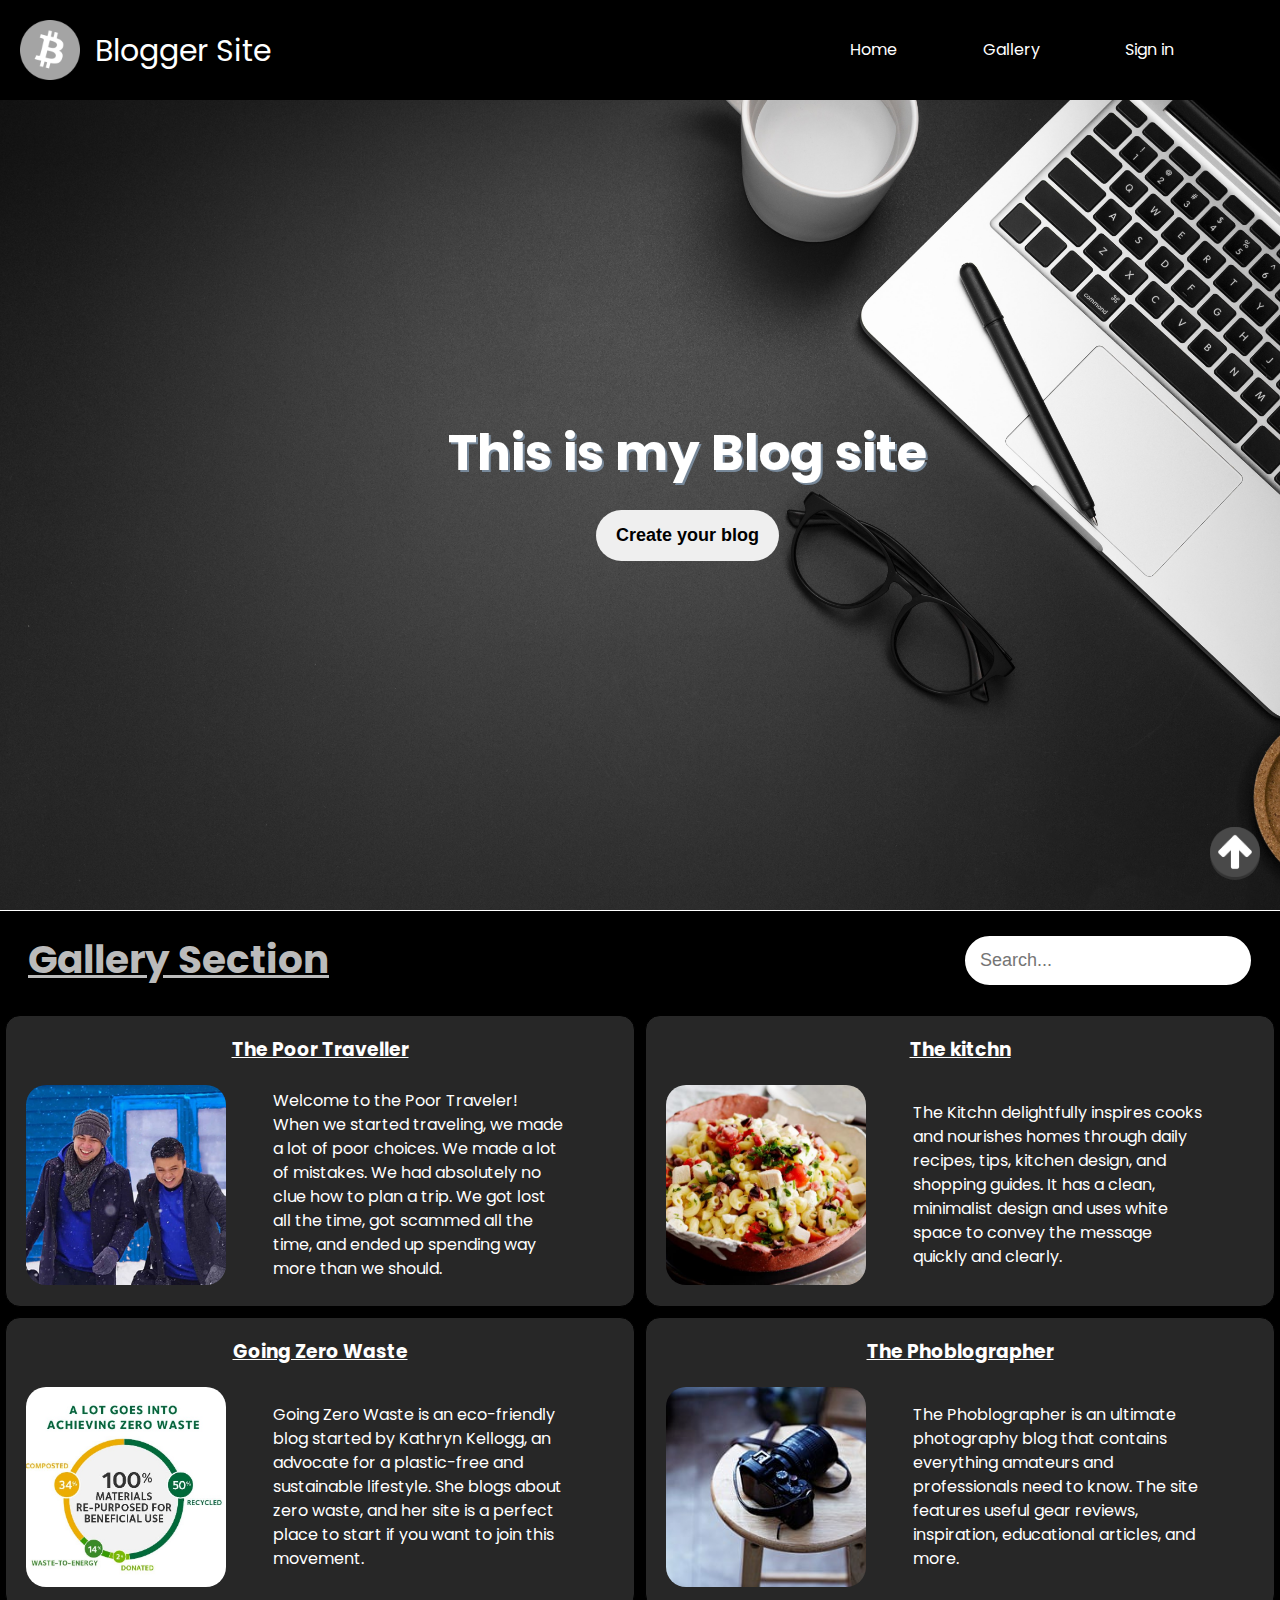
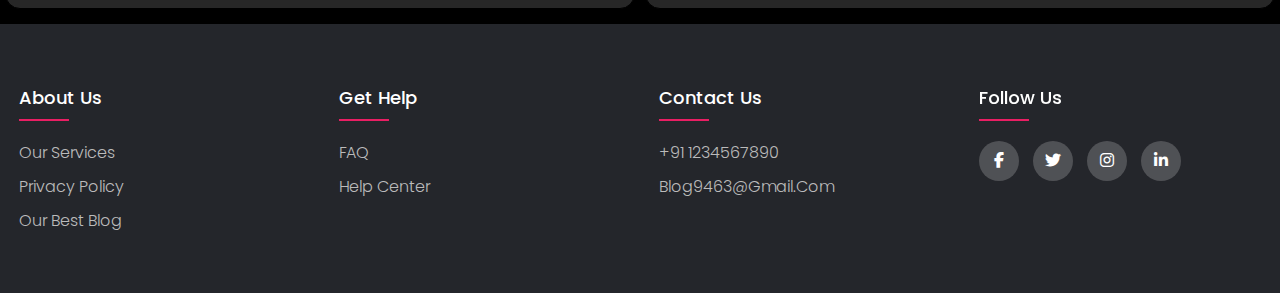
<file: index.html>
<!DOCTYPE html>
<html lang="en">
  <head>
    <meta charset="UTF-8" />
    <meta name="viewport" content="width=device-width, initial-scale=1.0" />
    <title>Blog Page</title>
    <link rel="stylesheet" href="style.css" />
    <link
      rel="stylesheet"
      type="text/css"
      href="https://cdnjs.cloudflare.com/ajax/libs/font-awesome/6.4.2/css/all.min.css"
    />
  </head>
  <body>
    <div class="container">
      <div class="nav">
        <div class="logo">
          <img src="BLogo.png" alt="Logo" />
          <p>Blogger Site</p>
        </div>
        <div class="menu">
          <ul>
            <li><a href="index.html">Home</a></li>
            <li><a href="#gallery-section">Gallery</a></li>
            <li><a href="signin.html">Sign in</a></li>
          </ul>
        </div>
      </div>
      <div class="banner-section">
        <div class="banner-image">
          <img src="background image.jpg" alt="banner-image" />
        </div>
        <div class="banner-content">
          <h1>This is my Blog site</h1>
          <a href="button.html"
            ><button><b>Create your blog</b></button></a
          >
        </div>
      </div>
      <div class="gallery" id="gallery-section">
        <div class="Section">
          <h2>Gallery Section</h2>
        </div>
        <div class="search">
            <input type="text" id="searchInput" placeholder="Search..." oninput="filterGallery()">
          </div>
        </div>
        <div class="gallery-section" >
          <div class="content" data-category="The Poor Traveller">
            <a href="https://www.thepoortraveler.net/" target="_blank"
              ><div class="content-inner">
                <h3>The Poor Traveller</h3>
                <img src="poor traveller.jpg" alt="poor traveler" />
                <p>
                  Welcome to the Poor Traveler! When we started traveling, we
                  made a lot of poor choices. We made a lot of mistakes. We had
                  absolutely no clue how to plan a trip. We got lost all the
                  time, got scammed all the time, and ended up spending way more
                  than we should.
                </p>
              </div></a>
          </div>

          <div class="content" data-category="The kitchn">
            <a href="https://www.thekitchn.com/" target="_blank"
              ><div class="content-inner">
                <h3>The kitchn</h3>
                <img src="the kitchn.jpeg" alt="The kitchn" />
                <p>
                  The Kitchn delightfully inspires cooks and nourishes homes
                  through daily recipes, tips, kitchen design, and shopping
                  guides. It has a clean, minimalist design and uses white space
                  to convey the message quickly and clearly.
                </p>
              </div></a
            >
          </div>

          <div class="content" data-category="Going Zero Waste">
            <a href="https://www.goingzerowaste.com/" target="_blank"
              ><div class="content-inner">
                <h3>Going Zero Waste</h3>
                <img src="zero waste.jpg" alt="zero waste" />
                <p>
                  Going Zero Waste is an eco-friendly blog started by Kathryn
                  Kellogg, an advocate for a plastic-free and sustainable
                  lifestyle. She blogs about zero waste, and her site is a
                  perfect place to start if you want to join this movement.
                </p>
              </div></a
            >
          </div>

          <div class="content" data-category="The Phoblographer">
            <a href="https://www.thephoblographer.com/" target="_blank"
              ><div class="content-inner">
                <h3>The Phoblographer</h3>
                <img src="phoblographer.jpg" alt="phoblographer" />
                <p>
                  The Phoblographer is an ultimate photography blog that
                  contains everything amateurs and professionals need to know.
                  The site features useful gear reviews, inspiration,
                  educational articles, and more.
                </p>
              </div></a
            >
          </div>
        </div>
        <button id="scrollToTopBtn" onclick="scrollToTop()">
          <img src="b.jpg" alt="TOP" width="50" height="50" />
        </button>

        <div class="box">
          <div class="footer">
            <div class="row">
              <div class="footer-col">
                <h4>About us</h4>
                <ul>
                  <li><a href="services.html">our services</a></li>
                  <li><a href="privacy.html">privacy policy</a></li>
                  <li>
                    <a href="https://www.thepoortraveler.net/" target="_blank"
                      >our best blog</a
                    >
                  </li>
                </ul>
              </div>
              <div class="footer-col">
                <h4>get help</h4>
                <ul>
                  <li><a href="FAQ.HTML">FAQ</a></li>
                  <li><a href="help.html">Help Center</a></li>
                </ul>
              </div>
              <div class="footer-col">
                <h4>Contact us</h4>
                <ul>
                  <li><a href="#">+91 1234567890</a></li>
                  <li>
                    <a
                      href="https://mail.google.com/mail/u/2/#inbox"
                      target="_blank"
                      >blog9463@gmail.com</a
                    >
                  </li>
                </ul>
              </div>
              <div class="footer-col">
                <h4>Follow us</h4>
                <div class="social-links">
                  <a
                    href="https://www.facebook.com/profile.php?id=61554204868987&is_tour_dismissed=true"
                    target="_blank"
                    ><i class="fab fa-facebook-f"></i
                  ></a>
                  <a href="https://twitter.com/Blog9463Blog" target="_blank"
                    ><i class="fab fa-twitter"></i
                  ></a>
                  <a
                    href="https://www.instagram.com/blogger96545/"
                    target="_blank"
                    ><i class="fab fa-instagram"></i
                  ></a>
                  <a
                    href="https://in.linkedin.com/"
                    target="_blank"
                    ><i class="fab fa-linkedin-in"></i
                  ></a>
                </div>
              </div>
            </div>
          </div>
        </div>
      </div>
    </div>
    <script src="index.js"></script>
  </body>
</html>
</file>
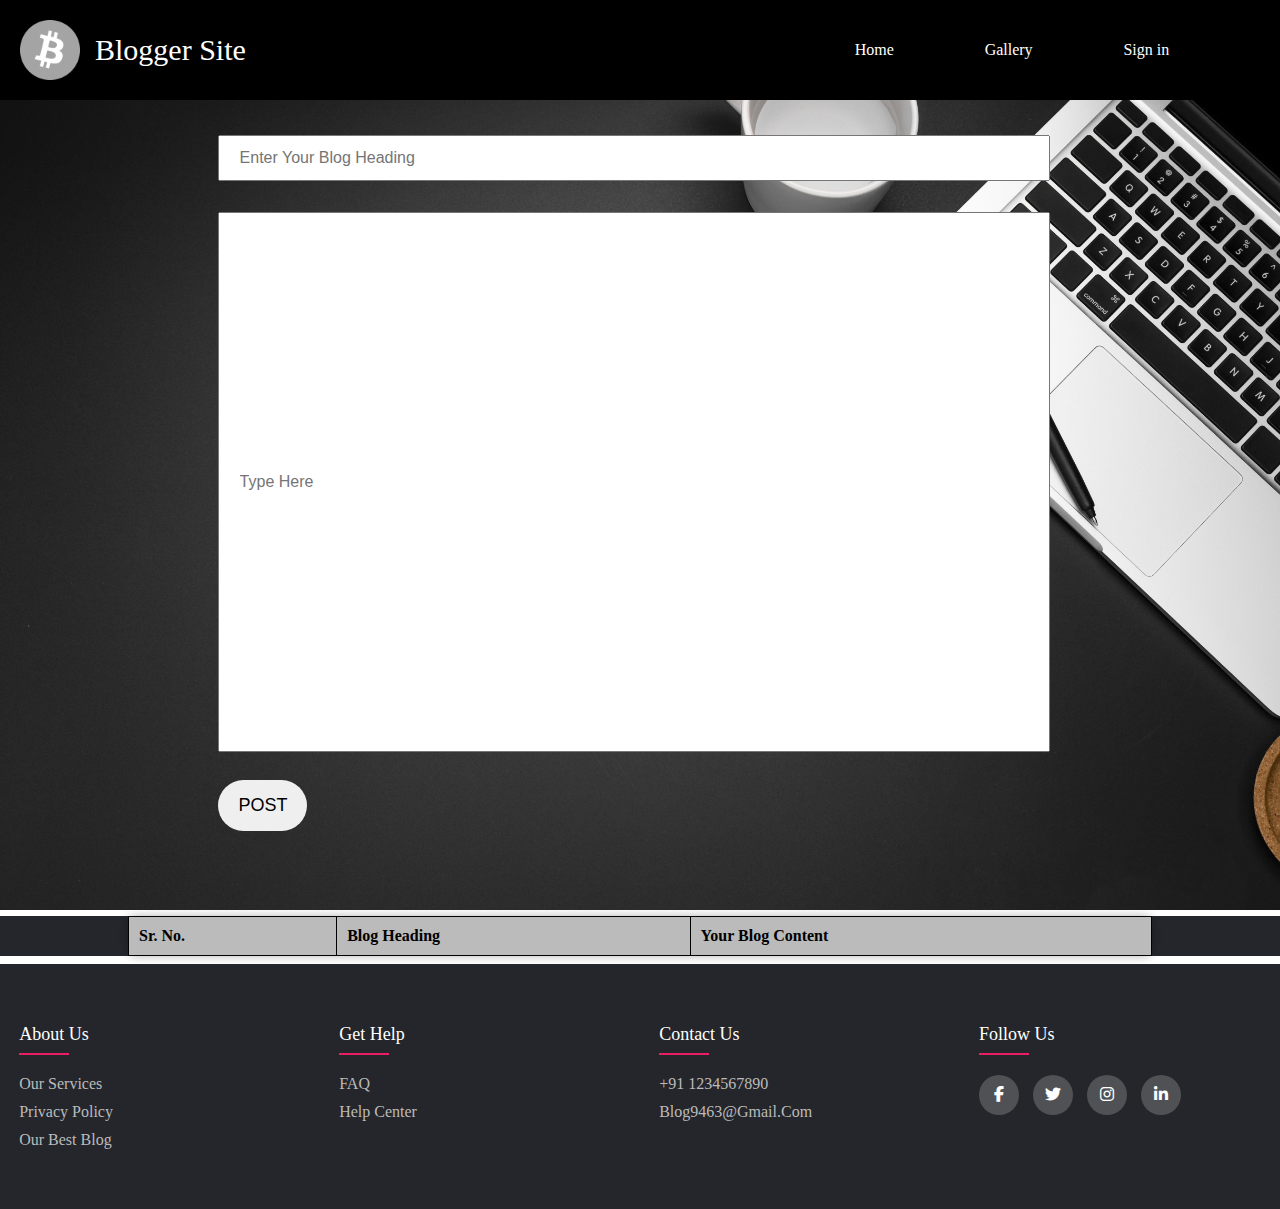
<file: button.html>
<!DOCTYPE html>
<html lang="en">
  <head>
    <meta charset="UTF-8" />
    <meta name="viewport" content="width=device-width, initial-scale=1.0" />
    <title>create blog</title>
    <link rel="stylesheet" href="button.css" />
    <link
      rel="stylesheet"
      type="text/css"
      href="https://cdnjs.cloudflare.com/ajax/libs/font-awesome/6.4.2/css/all.min.css"
    />
  </head>
  <body>
    <class="container">
      <div class="nav">
        <div class="logo">
          <img src="BLogo.png" alt="Logo" />
          <p>Blogger Site</p>
        </div>
        <div class="menu">
          <ul>
            <li><a href="index.html">Home</a></li>
            <li><a href="index.html">Gallery</a></li>
            <li><a href="signin.html">Sign in</a></li>
          </ul>
        </div>
      </div>
      <div class="banner-section">
        <div class="banner-image">
          <img src="background image.jpg" alt="banner-image" />
        </div>
        
        <div class="heading">
          <form id="postForm">
            <input type="text" placeholder="Enter Your Blog Heading" id="heading" required>
          </form>
        </div>
        <div class="heading-inner">
          <input type="text" textarea id ="description" placeholder="Type Here" />
          <button type="button" onclick="addPost()">POST</button>
          
        
          </div>
      </div>
          <div class="table-inner">
            <table id="postTable">
              <thead>
                <tr>
                  <th>Sr. No.</th>
                  <th>Blog Heading</th>
                  <th>Your Blog Content</th>
                </tr>
              </thead>
              <tbody>
              </tbody>
            </table>
          </div>
          
          
          
        
      </div>
      <div class="box">
        <div class="footer">
          <div class="row">
            <div class="footer-col">
              <h4>About us</h4>
              <ul>
                <li><a href="services.html">our services</a></li>
                <li>
                  <a href="privacy.html" target="_blank">privacy policy</a>
                </li>
                <li><a href="https://www.thepoortraveler.net/">our best blog</a></li>
                
              </ul>
            </div>
            <div class="footer-col">
              <h4>get help</h4>
              <ul>
                <li><a href="FAQ.HTML" target="_blank">FAQ</a></li>
                <li><a href="help.html">Help Center</a></li>
              </ul>
            </div>
            <div class="footer-col">
              <h4>Contact us</h4>
              <ul>
                <li><a href="#">+91 1234567890</a></li>
                <li>
                  <a
                    href="https://mail.google.com/mail/u/2/#inbox"
                    target="_blank"
                    >blog9463@gmail.com</a
                  >
                </li>
              </ul>
            </div>
            <div class="footer-col">
              <h4>Follow us</h4>
              <div class="social-links">
                <a href="https://www.facebook.com/profile.php?id=61554204868987&is_tour_dismissed=true" target="_blank"
                  ><i class="fab fa-facebook-f"></i
                ></a>
                <a href="https://twitter.com/Blog9463Blog" target="_blank"
                  ><i class="fab fa-twitter"></i
                ></a>
                <a href="https://www.instagram.com/blogger96545/" target="_blank"
                  ><i class="fab fa-instagram"></i
                ></a>
                <a href="https://www.linkedin.com/in/blog-undefined-72734b2a2/" target="_blank"
                  ><i class="fab fa-linkedin-in"></i
                ></a>
              </div>
            </div>
          </div>
        </div>
      </div>
      <script>
        function addPost() {

    var heading = document.getElementById('heading').value;
    var description = document.getElementById('description').value;

    if (heading && description) {
    var table = document.getElementById('postTable').getElementsByTagName('tbody')[0];
    var newRow = table.insertRow(table.rows.length);

    var cell1 = newRow.insertCell(0);
    var cell2 = newRow.insertCell(1);
    var cell3 = newRow.insertCell(2);

    cell1.innerHTML = table.rows.length;
    cell2.innerHTML = heading;
    cell3.innerHTML = description;

    document.getElementById('heading').value = '';
    document.getElementById('description').value = '';
  } else{
    alert("Please fill in all the fields.");
  }
        }
      </script>
    </div>
  </body>
</html>
</file>
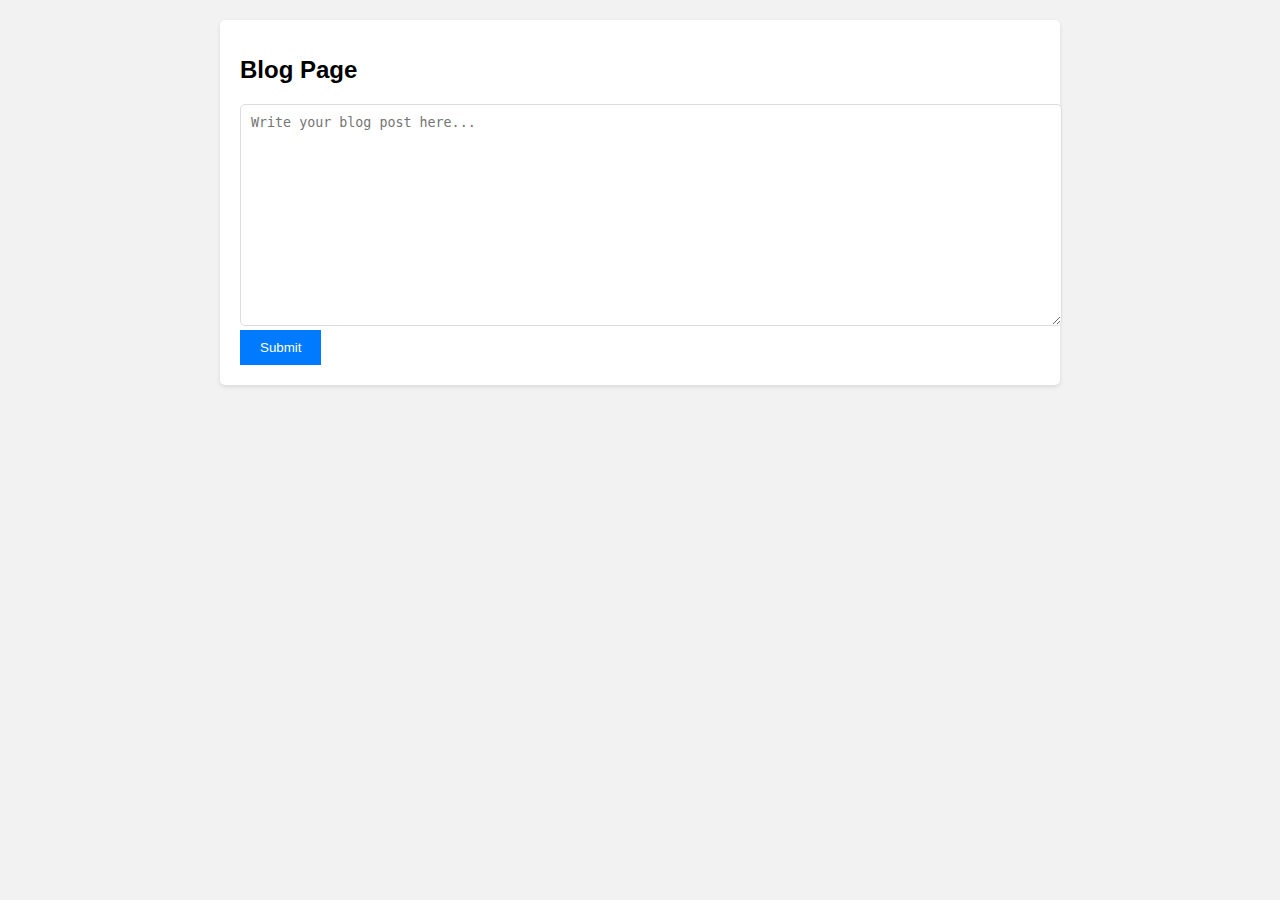
<file: create.html>
<!DOCTYPE html>
<html lang="en">
<head>
    <meta charset="UTF-8">
    <meta name="viewport" content="width=device-width, initial-scale=1.0">
    <title>Blog Page</title>
    <style>
        body {
            font-family: Arial, Helvetica, sans-serif;
            background-color: #f2f2f2;
            margin: 0;
            padding: 0;
        }

        .container {
            max-width: 800px;
            margin: 20px auto;
            padding: 20px;
            background-color: #ffffff;
            border-radius: 5px;
            box-shadow: 0 2px 4px rgba(0, 0, 0, 0.1);
        }

        h1 {
            font-size: 24px;
            margin-bottom: 20px;
        }

        .blog-entry {
            border: 1px solid #ddd;
            background-color: #fff;
            border-radius: 5px;
            padding: 10px;
            margin-bottom: 20px;
        }

        textarea {
            width: 100%;
            height: 200px;
            padding: 10px;
            border: 1px solid #ddd;
            border-radius: 5px;
            resize: vertical;
        }

        button {
            background-color: #007bff;
            color: #fff;
            border: none;
            padding: 10px 20px;
            cursor: pointer;
        }
    </style>
</head>
<body>
    <div class="container">
        <h1>Blog Page</h1>
        <textarea id="blog-text" placeholder="Write your blog post here..."></textarea>
        <button onclick="submitBlog()">Submit</button>
        <div id="blog-content"></div>
    </div>

    <script>
        function submitBlog() {
            const blogText = document.getElementById("blog-text").value;
            const blogContent = document.getElementById("blog-content");
            const blogEntry = document.createElement("div");
            blogEntry.className = "blog-entry";
            blogEntry.textContent = blogText;
            blogContent.appendChild(blogEntry);
            document.getElementById("blog-text").value = ""; 
        }
    </script>
</body>
</html>
</file>
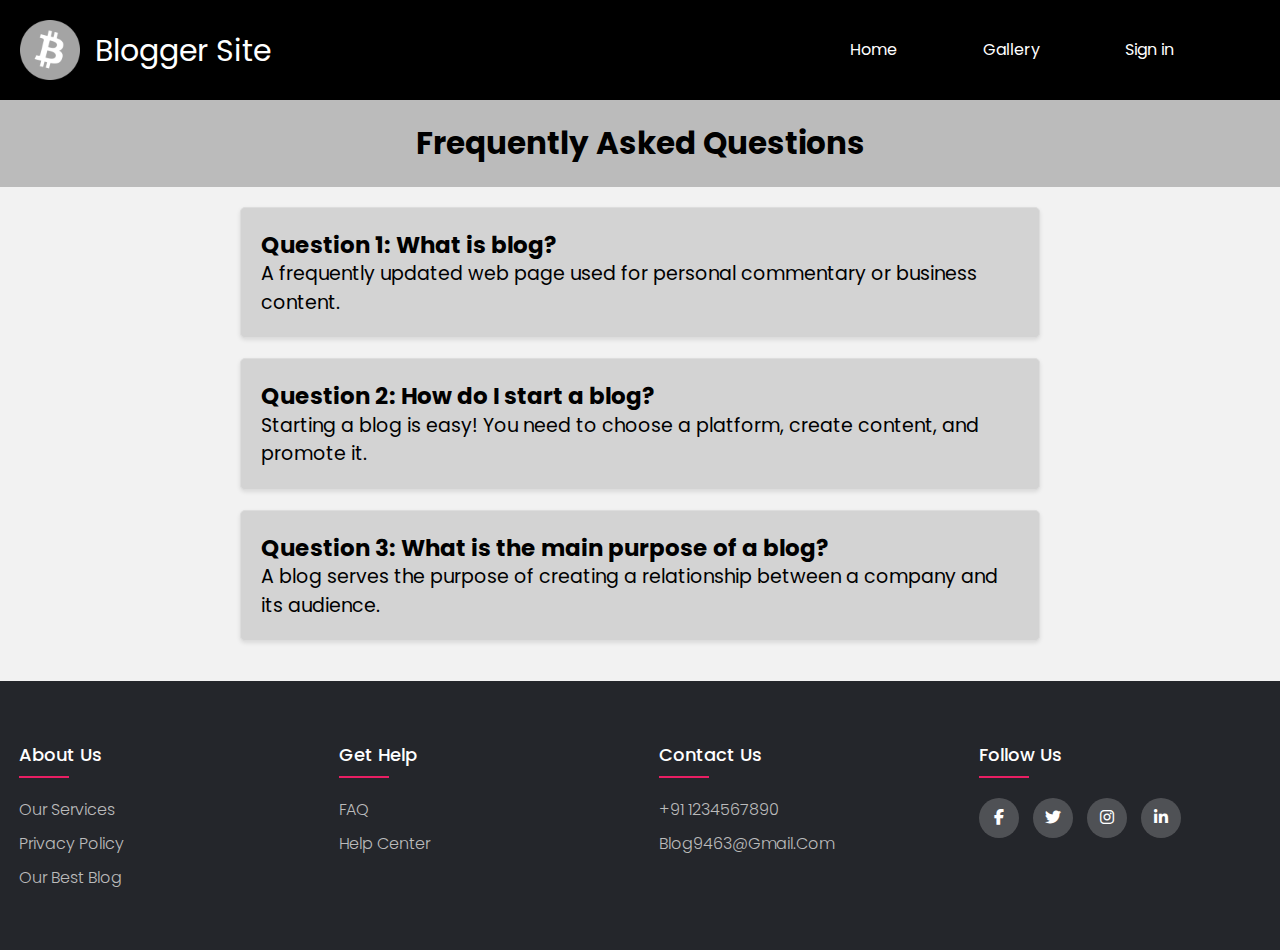
<file: FAQ.HTML>
<!DOCTYPE html>
<html lang="en">
<head>
    <meta charset="UTF-8">
    <meta name="viewport" content="width=device-width, initial-scale=1.0">
    <link rel="stylesheet" href="FAQ.CSS">
    <link rel="stylesheet" href="style.css">
    <title>FAQs</title>
    <link
      rel="stylesheet"
      type="text/css"
      href="https://cdnjs.cloudflare.com/ajax/libs/font-awesome/6.4.2/css/all.min.css"
    />
</head>
<body>
    <div class="nav">
        <div class="logo">
            <img src="BLogo.png" alt="Logo">
            <p>Blogger Site</p>
        </div>
        <div class="menu">
            <ul>
                <li><a href="index.html">Home</a></li>
                <li><a href="#gallery-section">Gallery</a></li>
                <li><a href="signin.html" >Sign in</a></li>
            </ul>  
        </div>
    </div>
    <header>
        <h1>Frequently Asked Questions</h1>
    </header>
    <main>
        <section class="faq-item">
            <h2>Question 1: What is blog?</h2>
            <p>A frequently updated web page used for personal commentary or business content.</p>
        </section>
        <section class="faq-item">
            <h2>Question 2: How do I start a blog?</h2>
            <p>Starting a blog is easy! You need to choose a platform, create content, and promote it.</p>
        </section>
        <section class="faq-item">
            <h2>Question 3: What is the main purpose of a blog?</h2>
            <p>A blog serves the purpose of creating a relationship between a company and its audience.</p>
        </section>
    </main>
    <div class="box">
        <div class="footer">
            <div class="row">
                <div class="footer-col">
                    <h4>About us</h4>
                    <ul>
                        <li><a href="services.html">our services</a></li>
                        <li><a href="privacy.html">privacy policy</a></li>
                        <li><a href="https://www.thepoortraveler.net/" target="_blank">our best blog</a></li>
                        
                    </ul>
                </div>
                <div class="footer-col">
                    <h4>get help</h4>
                    <ul>
                        <li><a href="FAQ.HTML">FAQ</a></li>
                        <li><a href="help.html">Help Center</a></li>
                    </ul>
                </div>
                <div class="footer-col">
                    <h4>Contact us</h4>
                    <ul>
                        <li><a href="#">+91 1234567890</a></li>
                        <li><a href="https://mail.google.com/mail/u/2/#inbox" target="_blank">blog9463@gmail.com</a></li>
                    </ul>
                </div>
                <div class="footer-col">
                    <h4>Follow us</h4>
                    <div class="social-links">
                        <a href="https://www.facebook.com/profile.php?id=61554204868987&is_tour_dismissed=true" target="_blank"><i class="fab fa-facebook-f"></i></a>
                        <a href="https://twitter.com/Blog9463Blog" target="_blank"><i class="fab fa-twitter"></i></a>
                        <a href="https://www.instagram.com/blogger96545/" target="_blank"><i class="fab fa-instagram"></i></a>
                        <a href="https://www.linkedin.com/in/blog-undefined-72734b2a2/" target="_blank"><i class="fab fa-linkedin-in"></i></a>
                    </div>
                </div>
            </div>
            </div>
        </div>
</body>
</html>
</file>
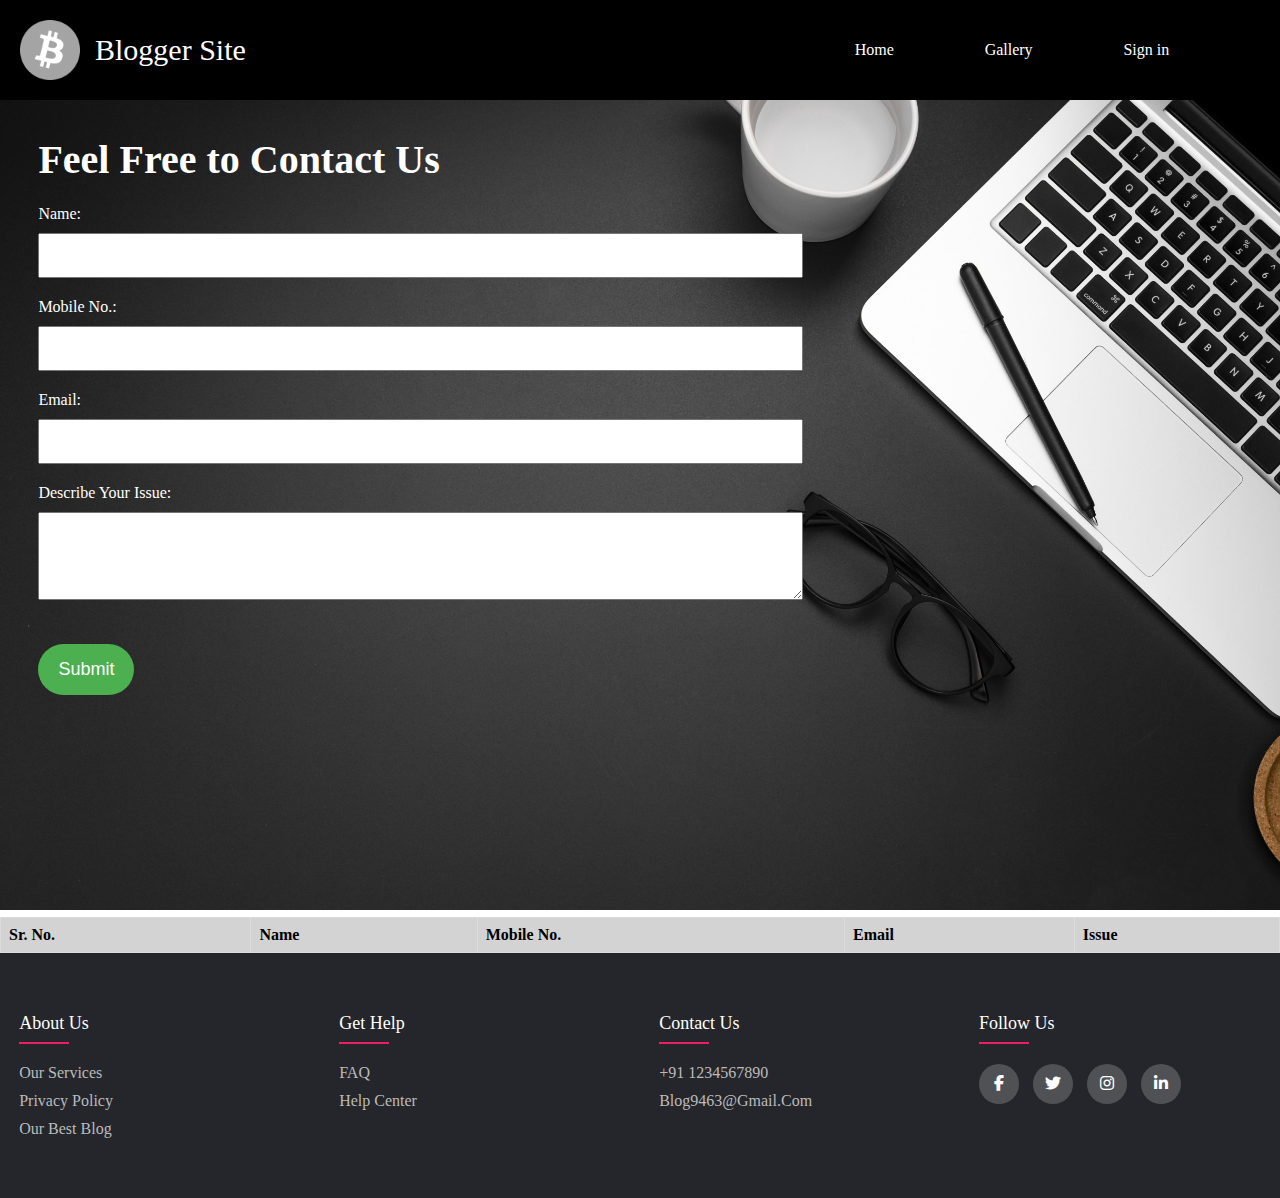
<file: help.html>
<!DOCTYPE html>
<html lang="en">
  <head>
    <meta charset="UTF-8" />
    <meta name="viewport" content="width=device-width, initial-scale=1.0" />
    <title>help center</title>
    <link rel="stylesheet" href="helpcenter.css"/>
    <link
      rel="stylesheet"
      type="text/css"
      href="https://cdnjs.cloudflare.com/ajax/libs/font-awesome/6.4.2/css/all.min.css"
    />
  </head>
  <body>
    <div class="container">
      <div class="nav">
        <div class="logo">
          <img src="BLogo.png" alt="Logo" />
          <p>Blogger Site</p>
        </div>
        <div class="menu">
          <ul>
            <li><a href="index.html">Home</a></li>
            <li><a href="#gallery-section">Gallery</a></li>
            <li><a href="signin.html">Sign in</a></li>
          </ul>
        </div>
      </div>
      <div class="banner-section">
        <div class="banner-image">
          <img src="background image.jpg" alt="banner-image" />
        </div>
        <div class="banner-content">  
          <div class="head">
        <h3>Feel Free to Contact Us</h3>
        </div>
        
          <form id="helpForm">
            <label for="name">Name:</label>
            <input type="text" id="name" required>
    
            <label for="mobile">Mobile No.:</label>
            <input type="tel" id="mobile" required>
    
            <label for="email">Email:</label>
            <input type="email" id="email" required>
    
            <label for="issue">Describe Your Issue:</label>
            <textarea id="issue" rows="4" required></textarea>
            <div class="select">
            <button type="button" onclick="submitForm()">Submit</button>  </div>
        </form>
        </div>
        <div class="Table-inner">
        <table id="dataTable">
            <thead>
                <tr>
                    <th>Sr. No.</th>
                    <th>Name</th>
                    <th>Mobile No.</th>
                    <th>Email</th>
                    <th>Issue</th>
                </tr>
            </thead>
            <tbody>
            </tbody>
        </table>  
    </div>

    
    <div class="box">
      <div class="footer">
        <div class="row">
          <div class="footer-col">
            <h4>About us</h4>
            <ul>
              <li><a href="services.html">our services</a></li>
              <li>
                <a href="privacy.html">privacy policy</a>
              </li>
              <li><a href="https://www.thepoortraveler.net/">our best blog</a></li>
            </ul>
          </div>
          <div class="footer-col">
            <h4>get help</h4>
            <ul>
              <li><a href="FAQ.HTML">FAQ</a></li>
              <li><a href="help.html">Help Center</a></li>
            </ul>
          </div>
          <div class="footer-col">
            <h4>Contact us</h4>
            <ul>
              <li><a href="#">+91 1234567890</a></li>
              <li>
                <a
                  href="https://mail.google.com/mail/u/2/#inbox"
                  target="_blank"
                  >blog9463@gmail.com</a
                >
              </li>
            </ul>
          </div>
          <div class="footer-col">
            <h4>Follow us</h4>
            <div class="social-links">
              <a href="https://www.facebook.com/profile.php?id=61554204868987&is_tour_dismissed=true" target="_blank"
                ><i class="fab fa-facebook-f"></i
              ></a>
              <a href="https://twitter.com/Blog9463Blog" target="_blank"
                ><i class="fab fa-twitter"></i
              ></a>
              <a href="https://www.instagram.com/blogger96545/" target="_blank"
                ><i class="fab fa-instagram"></i
              ></a>
              <a href="https://www.linkedin.com/in/blog-undefined-72734b2a2/" target="_blank"
                ><i class="fab fa-linkedin-in"></i
              ></a>
            </div>
          </div>
        </div>
      </div>
    </div>
    <script>
      function submitForm() {
    var name = document.getElementById("name").value;
    var mobile = document.getElementById("mobile").value;
    var email = document.getElementById("email").value;
    var issue = document.getElementById("issue").value;

    if (name && mobile && email && issue) {
        var table = document.getElementById("dataTable").getElementsByTagName('tbody')[0];
        var newRow = table.insertRow(table.rows.length);

        var cell1 = newRow.insertCell(0);
        var cell2 = newRow.insertCell(1);
        var cell3 = newRow.insertCell(2);
        var cell4 = newRow.insertCell(3);
        var cell5 = newRow.insertCell(4);

        cell1.innerHTML = table.rows.length;
        cell2.innerHTML = name;
        cell3.innerHTML = mobile;
        cell4.innerHTML = email;
        cell5.innerHTML = issue;

        document.getElementById("name").value = "";
        document.getElementById("mobile").value = "";
        document.getElementById("email").value = "";
        document.getElementById("issue").value = "";
    } else {
        alert("Please fill in all the fields.");
    }
}
    </script>
  </body>
</html>
</file>
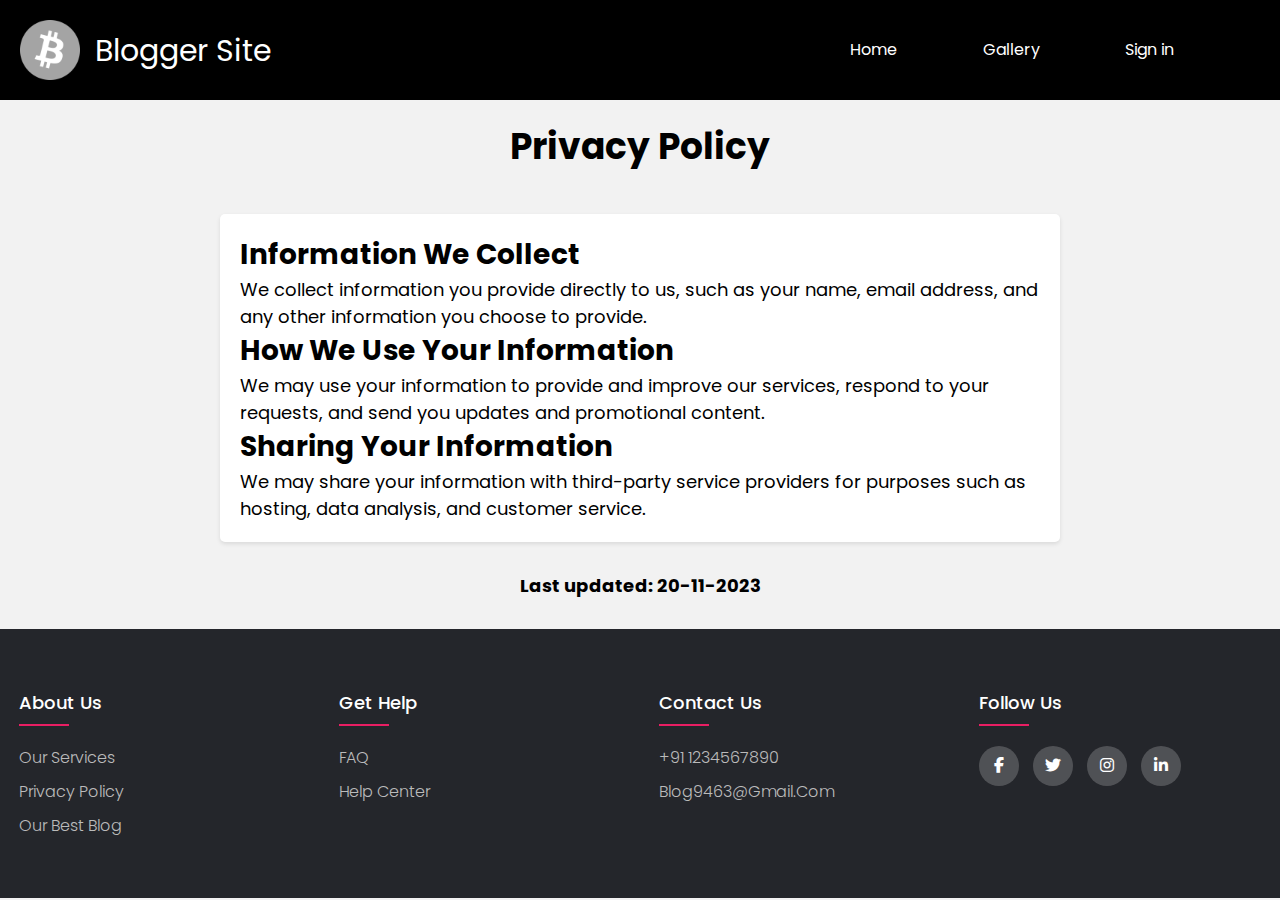
<file: privacy.html>
<!DOCTYPE html>
<html lang="en">
<head>
    <meta charset="UTF-8">
    <meta name="viewport" content="width=device-width, initial-scale=1.0">
    <link rel="stylesheet" href="privacy.css">
    <link rel="stylesheet" href="style.css">
    <link rel="stylesheet" type="text/css" href="https://cdnjs.cloudflare.com/ajax/libs/font-awesome/6.4.2/css/all.min.css">
    <title>Privacy Policy</title>
</head>
<body>
    <div class="nav">
        <div class="logo">
            <img src="BLogo.png" alt="Logo">
            <p>Blogger Site</p>
        </div>
        <div class="menu">
            <ul>
                <li><a href="index.html">Home</a></li>
                <li><a href="#gallery-section">Gallery</a></li>
                <li><a href="signin.html" >Sign in</a></li>
            </ul>  
        </div>
    </div>
    <header>
        <h1>Privacy Policy</h1>
    </header>
    <main>
        <section>
            <h2>Information We Collect</h2>
            <p>We collect information you provide directly to us, such as your name, email address, and any other information you choose to provide.</p>
        </section>
        <section>
            <h2>How We Use Your Information</h2>
            <p>We may use your information to provide and improve our services, respond to your requests, and send you updates and promotional content.</p>
        </section>
        <section>
            <h2>Sharing Your Information</h2>
            <p>We may share your information with third-party service providers for purposes such as hosting, data analysis, and customer service.</p>
        </section>
    </main>
    <footer>
       <p><b>Last updated: 20-11-2023</b></p>
    </footer>

    <div class="box">
        <div class="footer">
            <div class="row">
                <div class="footer-col">
                    <h4>About us</h4>
                    <ul>
                        <li><a href="services.html">our services</a></li>
                        <li><a href="privacy.html">privacy policy</a></li>
                        <li><a href="https://www.thepoortraveler.net/" target="_blank">our best blog</a></li>
                        
                    </ul>
                </div>
                <div class="footer-col">
                    <h4>get help</h4>
                    <ul>
                        <li><a href="FAQ.HTML">FAQ</a></li>
                        <li><a href="help.html">Help Center</a></li>
                    </ul>
                </div>
                <div class="footer-col">
                    <h4>Contact us</h4>
                    <ul>
                        <li><a href="#">+91 1234567890</a></li>
                        <li><a href="https://mail.google.com/mail/u/2/#inbox" target="_blank">blog9463@gmail.com</a></li>
                    </ul>
                </div>
                <div class="footer-col">
                    <h4>Follow us</h4>
                    <div class="social-links">
                        <a href="https://www.facebook.com/profile.php?id=61554204868987&is_tour_dismissed=true" target="_blank"><i class="fab fa-facebook-f"></i></a>
                        <a href="https://twitter.com/Blog9463Blog" target="_blank"><i class="fab fa-twitter"></i></a>
                        <a href="https://www.instagram.com/blogger96545/" target="_blank"><i class="fab fa-instagram"></i></a>
                        <a href="https://www.linkedin.com/in/blog-undefined-72734b2a2/" target="_blank"><i class="fab fa-linkedin-in"></i></a>
                    </div>
                </div>
            </div>
            </div>
        </div>
</body>
</html>
</file>
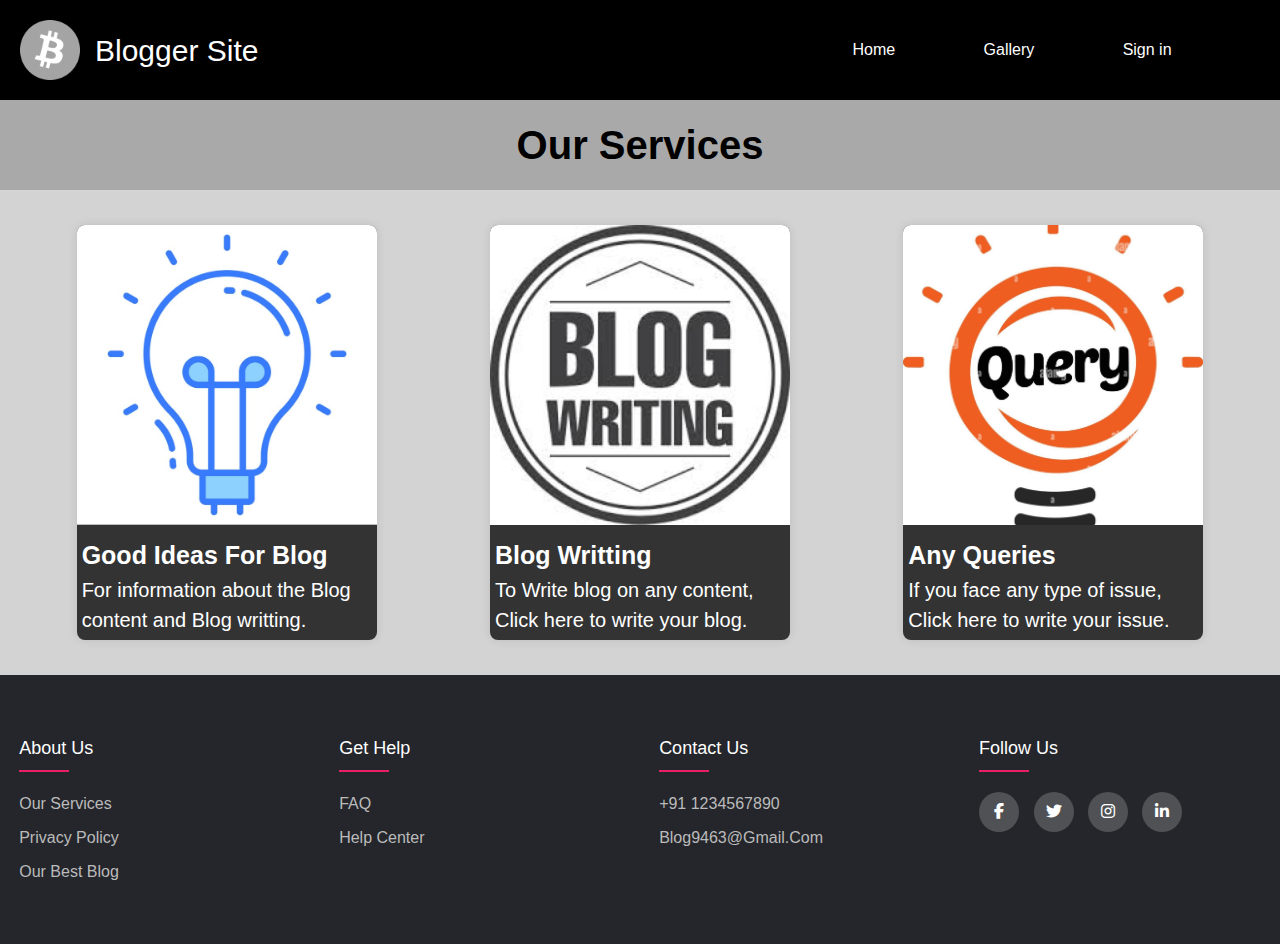
<file: services.html>
<!DOCTYPE html>
<html lang="en">
  <head>
    <meta charset="UTF-8" />
    <meta name="viewport" content="width=device-width, initial-scale=1.0" />
    <title>Our Services</title>
    <link rel="stylesheet" href="style.css">
    <link rel="stylesheet" type="text/css" href="https://cdnjs.cloudflare.com/ajax/libs/font-awesome/6.4.2/css/all.min.css">
    <style>
      header h1{
        font-size: 40px;
      }
      body {
        font-family: Arial, sans-serif;
        margin: 0;
        padding: 0;
        background-color: #f4f4f4;
      }

      header {
        background-color: darkgray;
        color: black;
        text-align: center;
        padding: 15px;
      }

      .services-container {
        display: flex;
        justify-content: space-around;
        flex-wrap: wrap;
        padding: 20px;
        background:lightgray;
      }
      
      .services-container a{
        text-decoration: none;
      }

      .service-card {
        width: 300px;
        background-color: #333;
        border-radius: 8px;
        box-shadow: 0 0 10px rgba(0, 0, 0, 0.1);
        margin: 15px;
        overflow: hidden;
        transition: transform 0.3s;
        color: #fff;
      }

      .card-content p{
        font-size: 20px;
      }
      .card-content h2{
        font-size: 25px;
      }

      .service-card:hover {
        transform: scale(1.025);
      }

      .service-card img {
        width: 100%;
        height: 70%;
        object-fit: cover;
      }

      .service-card .card-content {
        padding: 5px;
      }
    </style>
  </head>
  <body>
    <div class="nav">
      <div class="logo">
          <img src="BLogo.png" alt="Logo">
          <p>Blogger Site</p>
      </div>
      <div class="menu">
          <ul>
              <li><a href="index.html">Home</a></li>
              <li><a href="#gallery-section">Gallery</a></li>
              <li><a href="signin.html" >Sign in</a></li>
          </ul>  
      </div>
  </div>
    <header>
      <h1><b>Our Services</b></h1>
    </header>

    <div class="services-container">
      <a href="https://www.constantcontact.com/blog/blog-examples/"><div class="service-card">
        <img src="idea.jpg" alt="Service 1" />
        <div class="card-content">
          <h2>Good Ideas For Blog</h2>
          <p>
            For information about the Blog content and Blog writting.
          </p>
        </div>
      </div></a>

      <a href="button.html"><div class="service-card">
        <img src="blog.jpeg" alt="Service 2" />
        <div class="card-content">
          <h2>Blog Writting</h2>
          <p>
            To Write blog on any content, Click here to write your blog. 
          </p>
        </div>
      </div></a>

      <a href="help.html"><div class="service-card">
        <img src="query.jpg" alt="Service 2" />
        <div class="card-content">
          <h2>Any Queries</h2>
          <p>
            If you face any type of issue, Click here to write your issue.
          </p>
        </div>
      </div></a>
    </div>
    <div class="box">
      <div class="footer">
          <div class="row">
              <div class="footer-col">
                  <h4>About us</h4>
                  <ul>
                      <li><a href="services.html">our services</a></li>
                      <li><a href="privacy.html">privacy policy</a></li>
                      <li><a href="https://www.thepoortraveler.net/" target="_blank">our best blog</a></li>
                      
                  </ul>
              </div>
              <div class="footer-col">
                  <h4>get help</h4>
                  <ul>
                      <li><a href="FAQ.HTML">FAQ</a></li>
                      <li><a href="help.html">Help Center</a></li>
                  </ul>
              </div>
              <div class="footer-col">
                  <h4>Contact us</h4>
                  <ul>
                      <li><a href="#">+91 1234567890</a></li>
                      <li><a href="https://mail.google.com/mail/u/2/#inbox" target="_blank">blog9463@gmail.com</a></li>
                  </ul>
              </div>
              <div class="footer-col">
                  <h4>Follow us</h4>
                  <div class="social-links">
                      <a href="https://www.facebook.com/profile.php?id=61554204868987&is_tour_dismissed=true" target="_blank"><i class="fab fa-facebook-f"></i></a>
                      <a href="https://twitter.com/Blog9463Blog" target="_blank"><i class="fab fa-twitter"></i></a>
                      <a href="https://www.instagram.com/blogger96545/" target="_blank"><i class="fab fa-instagram"></i></a>
                      <a href="https://www.linkedin.com/in/blog-undefined-72734b2a2/" target="_blank"><i class="fab fa-linkedin-in"></i></a>
                  </div>
              </div>
          </div>
          </div>
      </div>
  </body>
</html>
</file>
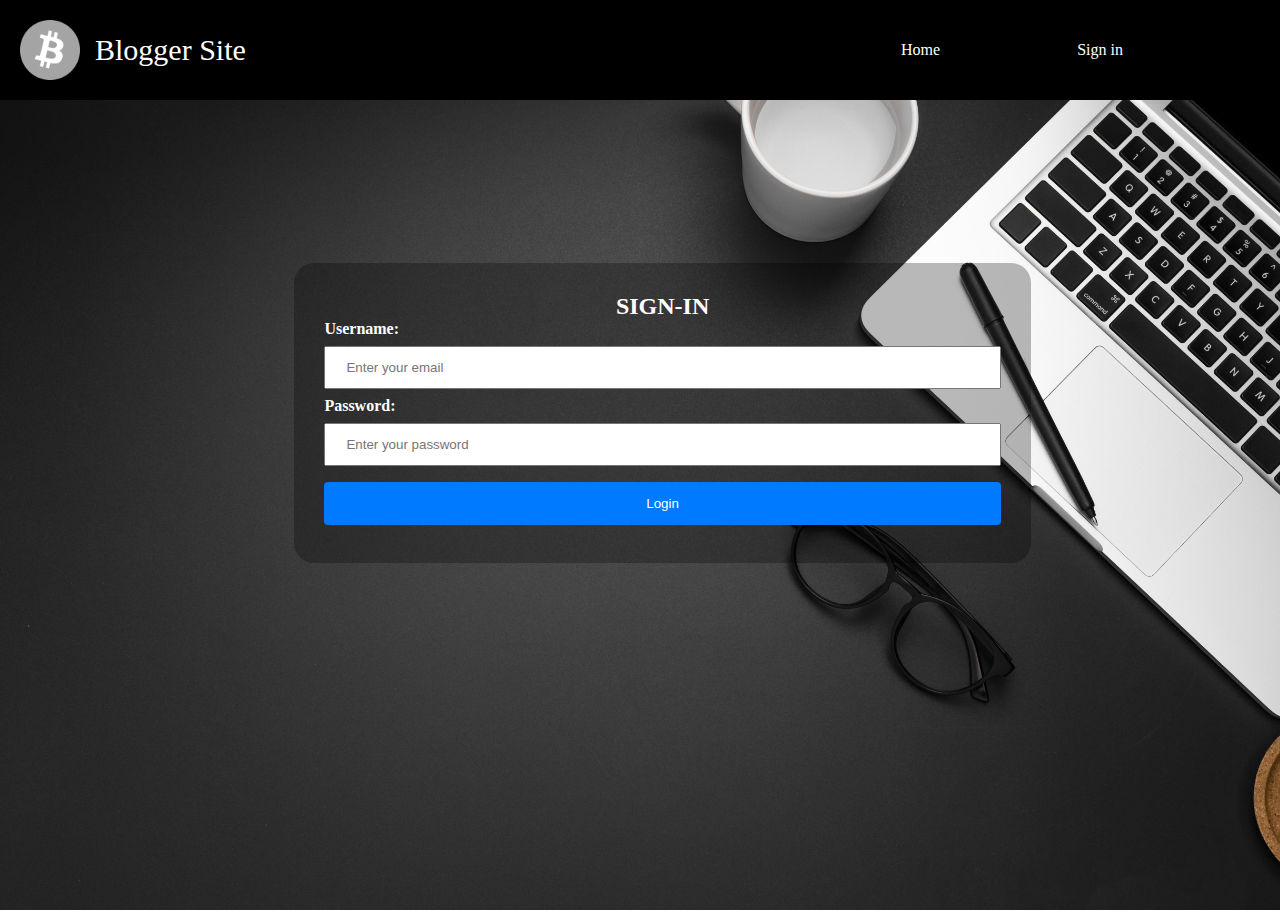
<file: signin.html>
<!DOCTYPE html>
<html lang="en">
  <head>
    <meta charset="UTF-8" />
    <meta name="viewport" content="width=device-width, initial-scale=1.0" />
    <title>SIGN IN</title>
    <link rel="stylesheet" href="signin.css" />
  </head>
  <body>
    <div class="container">
      <div class="nav">
        <div class="logo">
          <img src="BLogo.png" alt="Logo" />
          <p>Blogger Site</p>
        </div>
        <div class="menu">
          <ul>
            <li><a href="index.html">Home</a></li>
            <li><a href="signin.html">Sign in</a></li>
          </ul>
        </div>
      </div>
      <div class="banner-section">
        <div class="banner-image">
          <img src="background image.jpg" alt="banner-image" />
        </div>
        <div id="login-container">
          <div class="container">
            <form onsubmit="login(event)">
              <h2>SIGN-IN</h2>
              <label for="username"><b>Username:</b></label>
              <input
                type="text"
                id="username"
                placeholder="Enter your email"
              />

              <label for="password"><b>Password:</b></label>
              <input
                type="password"
                id="password"
                placeholder="Enter your password"
              />
              <button onclick="login()">Login</button>
            </form>
          </div>
        </div>
      </div>
    </div>

    <script>
      function login() {
        event.preventDefault();
        var username = document.getElementById("username").value;
        var password = document.getElementById("password").value;
        

        if (password.length < 8) {
          alert("Password must contain at least 8 characters.");
          return;
        }
        alert('Login successful!');

        document.getElementById("login-container").style.display = "none";

        window.location.href = "index.html";
      }
    </script>
  </body>
</html>
</file>
<file: style.css>
@import url("https://fonts.googleapis.com/css2?family=Poppins:wght@300;400;500;600;700&display=swap");
* {
  padding: 0;
  margin: 0;
}
.nav {
  display: flex;
  flex-direction: row;
  background-color: black;
  justify-content: space-between;
  padding: 20px;
  align-items: center;
}
.nav .logo {
  color: #fff;
  display: flex;
  flex-direction: row;
  align-items: center;
}
.nav .logo img {
  width: 60px;
  margin: 0 15px 0 0;
}
.nav .logo p {
  font-size: 30px;
}
.nav .menu {
  width: 40%;
}
.nav .menu ul {
  display: flex;
  flex-direction: row;
  justify-content: space-evenly;
}
.nav .menu ul li {
  list-style: none;
}
.nav .menu ul li a {
  text-decoration: none;
  color: #fff;
}
.nav .menu ul li a:hover {
  text-decoration: underline;
  color: lightgray;
}
.banner-image {
  margin-bottom: -6px;
}
.banner-image img {
  width: 100%;
  height: 90vh;
  object-fit: cover;
}
.banner-section {
  position: relative;
  text-align: center;
}
.banner-content {
  position: absolute;
  top: 35vh;
  left: 35vw;
}
.banner-content h1 {
  color: #fff;
  font-size: 50px;
  text-shadow: 1.5px 1.5px lightslategray;
}
.banner-content button {
  margin: 20px 0;
  padding: 15px 20px;
  border: none;
  border-radius: 50px;
  font-size: 18px;
}
.banner-content button:hover {
  background: darkgray;
  color: #fff;
}
.gallery-section {
  display: flex;
  flex-wrap: wrap;
  flex-direction: row;
  background-color: black;
  padding: 0 0 10px 0;
}
.gallery-section .content {
  width: 50%;
}
.gallery-section .content:hover {
  transform: scale(1.015);
}
.gallery-section .content-inner {
  display: flex;
  flex-direction: row;
  flex-wrap: wrap;
  align-items: center;
  padding: 20px;
  margin: 5px;
  border: 1px solid #000;
  background: #272727;
  border-radius: 15px;
  height: 250px;
}
.gallery-section .content-inner h3 {
  width: 100%;
  text-align: center;
  color: #fff;
  padding: 0 0 20px 0;
  text-decoration: underline;
}
.gallery-section .content a {
  text-decoration: none;
}
.gallery-section .content img {
  width: 200px;
  height: 200px;
  object-fit: cover;
  border-radius: 20px;
}
.gallery-section .content p {
  width: 50%;
  margin: 0 auto;
  font-size: 16px;
  color: #fff;
}

.search input {
  border: 2px solid black;
  border-radius: 29px;
  padding: 14px 15px;
  width: 20vw;
  margin-right: 7px;
  font-size: 18px;
}
input[type="text"]:focus {
  background-color: lightgray;
}
.gallery {
  display: flex;
  flex-direction: row;
  background-color: black;
  justify-content: space-between;
  padding: 20px;
  align-items: center;
  color: #bbb;
}
.gallery h2 {
  font-size: 39px;
  text-decoration: underline;
  padding-left: 8px;
}
body {
  line-height: 1.5;
  font-family: "Poppins", sans-serif;
}
.box {
  max-width: 100vw;
  background-color: red;
  margin: auto;
}
.row {
  display: flex;
  flex-wrap: wrap;
}
ul {
  list-style: none;
}
.footer {
  background-color: #24262b;
  padding: 60px 0;
}
.footer-col {
  width: 22%;
  padding: 0 1.5%;
}
.footer-col h4 {
  font-size: 18px;
  color: #fff;
  text-transform: capitalize;
  margin-bottom: 30px;
  font-weight: 500;
  position: relative;
}
.footer-col h4::before {
  content: "";
  position: absolute;
  left: 0%;
  bottom: -10px;
  background-color: #e91e63;
  height: 2px;
  width: 50px;
}
.footer-col ul li:not(:last-child) {
  margin-bottom: 10px;
}
.footer-col ul a {
  font-size: 16px;
  text-transform: capitalize;
  color: #fff;
  text-decoration: none;
  font-weight: 300;
  color: #bbb;
  display: block;
  transition: all 0.3s ease;
}
.footer-col ul li a:hover {
  color: #fff;
  padding-left: 8px;
}
.footer-col .social-links a {
  display: inline-block;
  height: 40px;
  width: 40px;
  background-color: rgba(255, 255, 255, 0.2);
  margin: 0 10px 10px 0;
  text-align: center;
  line-height: 40px;
  border-radius: 50%;
  color: #fff;
  transition: all 0.5s ease;
}
.footer-col .social-links a:hover {
  color: #24262b;
  background-color: #fff;
}

#scrollToTopBtn {
  position: fixed;
  bottom: 20px;
  right: 20px;
  background-color: #333;
  border: none;
  border-radius: 50px;
  cursor: pointer;
}
#scrollToTopBtn:hover {
  transform: scale(1.1);
  transition: 5ms;
}
</file>
<file: button.css>
* { 


padding: 0;
  margin: 0;
}
.nav {
  display: flex;
  flex-direction: row;
  background-color: black;
  justify-content: space-between;
  padding: 20px;
  align-items: center;
}
.nav .logo {
  color: #fff;
  display: flex;
  flex-direction: row;
  align-items: center;
}
.nav .logo img {
  width: 60px;
  margin: 0 15px 0 0;
}
.nav .logo p {
  font-size: 30px;
}
.nav .menu {
  width: 40%;
}
.nav .menu ul {
  display: flex;
  flex-direction: row;
  justify-content: space-evenly;
}
.nav .menu ul li {
  list-style: none;
}
.nav .menu ul li a {
  text-decoration: none;
  color: #fff;
}
.nav .menu ul li a:hover {
  text-decoration: underline;
  color: lightgray;
}
.banner-image {
  margin-bottom: -6px;
}
.banner-image img {
  width: 100%;
  height: 90vh;
  object-fit: cover;
}
.banner-section {
  position: relative;
}
.heading {
  position: absolute;
  top: 3vh;
  left: 17%;
}
.heading [type="text"] {
  width: 65vw;
  padding: 12px 20px;
  margin: 8px 0;
  display: inline-block;
  box-sizing: border-box;
  font-size: medium;
}
.heading-inner {
  position: absolute;
  top: 11.5vh;
  left: 17%;
}
.heading-inner [type="text"] {
  width: 65vw;
  height: 60vh;
  padding: 12px 20px;
  margin: 8px 0;
  display: inline-block;
  box-sizing: border-box;
  font-size: medium;
}
input[type="text"]:focus {
  background-color: lightgrey;
}
.heading-inner button {
  position: absolute;
  top: 64vh;
  left: 0.1%;
}
.heading-inner button {
  padding: 15px 20px;
  border: none;
  border-radius: 50px;
  font-size: 18px;
}
.heading-inner button:hover {
  background: darkgray;
  color: #fff;
}
.table-inner{
  background: #24262b;
}
table {
  width: 80% ;
  margin: 8px auto;
  background-color: rgba(255, 255, 255, 0.8);
  border-radius: 8px;
  box-shadow: 0 0 10px rgba(0, 0, 0, 0.3);
  
}
table, th, td {
  border-collapse: collapse;  
  border: 1px solid black;
}
th, td {
  padding: 10px;
  text-align: left;
}
th {
  background-color: #bbb;

}
.box {
  max-width: 100vw;
  background-color: red;
  margin: auto;
}
.row {
  display: flex;
  flex-wrap: wrap;
}
ul {
  list-style: none;
}
.footer {
  background-color: #24262b;
  padding: 60px 0;
}
.footer-col {
  width: 22%;
  padding: 0 1.5%;
}
.footer-col h4 {
  font-size: 18px;
  color: #fff;
  text-transform: capitalize;
  margin-bottom: 30px;
  font-weight: 500;
  position: relative;
}
.footer-col h4::before {
  content: "";
  position: absolute;
  left: 0%;
  bottom: -10px;
  background-color: #e91e63;
  height: 2px;
  width: 50px;
}
.footer-col ul li:not(:last-child) {
  margin-bottom: 10px;
}
.footer-col ul a {
  font-size: 16px;
  text-transform: capitalize;
  color: #fff;
  text-decoration: none;
  font-weight: 300;
  color: #bbb;
  display: block;
  transition: all 0.3s ease;
}
.footer-col ul li a:hover {
  color: #fff;
  padding-left: 8px;
}
.footer-col .social-links a {
  display: inline-block;
  height: 40px;
  width: 40px;
  background-color: rgba(255, 255, 255, 0.2);
  margin: 0 10px 10px 0;
  text-align: center;
  line-height: 40px;
  border-radius: 50%;
  color: #fff;
  transition: all 0.5s ease;
}
.footer-col .social-links a:hover {
  color: #24262b;
  background-color: #fff;
}
</file>
<file: FAQ.CSS>
body {

    




background-color: #f2f2f2;
    margin: 6;
    padding: 0;
}

header {
    background-color: #bbb;
    color: black;
    text-align: center;
    padding: 20px 0;
}

h1 {
    font-size: 31px;
}

main {
    max-width: 800px;
    margin: 0 auto;
    padding: 20px;
}

.faq-item {
    border: 1px solid #ddd;
    background-color: lightgray;
    margin-bottom: 20px;
    padding: 20px;
    border-radius: 5px;
    box-shadow: 0 2px 4px rgba(0, 0, 0, 0.1);
}
.faq-item:hover{
    background-color:darkgrey;
    transform: scale(1.015);
    transition: 4ms;
}

h2 {
    font-size: 23px;
    margin-bottom: -2px;
}

p {
    font-size: 19px;
}
</file>
<file: helpcenter.css>
@import url("https://fonts.googleapis.com/css2?family=Poppins:wght@300;400;500;600;700&display=swap");
* {
  padding: 0;
  margin: 0;
}
.nav {
  display: flex;
  flex-direction: row;
  background-color: black;
  justify-content: space-between;
  padding: 20px;
  align-items: center;
}
.nav .logo {
  color: #fff;
  display: flex;
  flex-direction: row;
  align-items: center;
}
.nav .logo img {
  width: 60px;
  margin: 0 15px 0 0;
}
.nav .logo p {
  font-size: 30px;
}
.nav .menu {
  width: 40%;
}
.nav .menu ul {
  display: flex;
  flex-direction: row;
  justify-content: space-evenly;
}
.nav .menu ul li {
  list-style: none;
}
.nav .menu ul li a {
  text-decoration: none;
  color: #fff;
}
.nav .menu ul li a:hover {
  text-decoration: underline;
  color: lightgray;
}
.banner-image img {
  width: 100%;
  height: 90vh;
  object-fit: cover;
}
.banner-section {
  position: relative;
  text-align: left;
}
.banner-content {
  position: absolute;
  top: 4vh;
  left: 3vw;
}
.banner-content h3 {
  color: #fff;
  font-size: 40px;
}
.div-name {
  width: 320px;
  padding: 10px;
  border: 5px solid gray;
  margin: 0;
}
.banner-content button {
  margin: 20px 0;
  padding: 15px 20px;
  border: none;
  border-radius: 50px;
  font-size: 18px;
}
.banner-content button:hover {
  background: darkgray;
  color: white;
}
form {
    margin-bottom: 20px;
}

label {
    
    display: block;
    margin-bottom: 10px;
}

input, textarea {
    width: 85vh;
    padding: 13px;
    margin-bottom: 20px;
    box-sizing: border-box;
}
input[type="text"]:focus {
  background-color: lightgrey;
}
input[type="tel"]:focus {
  background-color: lightgrey;
}
input[type="email"]:focus {
  background-color: lightgrey;
}

.head{
    padding: 0 0 22px 0;
}
button {
    background-color: #4caf50;
    color: #fff;
    padding: 10px 20px;
    border: none;
    border-radius: 4px;
    cursor: pointer;
}

button:hover {
    background-color: #45a049;
}

table {
    width: 100%;
    border-collapse: collapse;
    margin-top: 3px;
}
.Table-inner{
  background:lightgray ;
}

th, td {
    border: 1px solid #ddd;
    padding: 8px;
    text-align: left;
}
.banner-content{
    color: #fff;
}
.box {
  max-width: 100vw;
  background-color: red;
  margin: auto;
}
.row {
  display: flex;
  flex-wrap: wrap;
}
ul {
  list-style: none;
}
.footer {
  background-color: #24262b;
  padding: 60px 0;
}
.footer-col {
  width: 22%;
  padding: 0 1.5%;
}
.footer-col h4 {
  font-size: 18px;
  color: #fff;
  text-transform: capitalize;
  margin-bottom: 30px;
  font-weight: 500;
  position: relative;
}
.footer-col h4::before {
  content: "";
  position: absolute;
  left: 0%;
  bottom: -10px;
  background-color: #e91e63;
  height: 2px;
  width: 50px;
}
.footer-col ul li:not(:last-child) {
  margin-bottom: 10px;
}
.footer-col ul a {
  font-size: 16px;
  text-transform: capitalize;
  color: #fff;
  text-decoration: none;
  font-weight: 300;
  color: #bbb;
  display: block;
  transition: all 0.3s ease;
}
.footer-col ul li a:hover {
  color: #fff;
  padding-left: 8px;
}
.footer-col .social-links a {
  display: inline-block;
  height: 40px;
  width: 40px;
  background-color: rgba(255, 255, 255, 0.2);
  margin: 0 10px 10px 0;
  text-align: center;
  line-height: 40px;
  border-radius: 50%;
  color: #fff;
  transition: all 0.5s ease;
}
.footer-col .social-links a:hover {
  color: #24262b;
  background-color: #fff;
}
</file>
<file: privacy.css>
body {
    background-color: #f2f2f2;
    margin: 0;
    padding: 0;
}

header {
    background-color:#f2f2f2;
    color: black;
    padding: 20px 0;
    text-align: center;
}

h1 {
    font-size: 36px;
}


main {
    max-width: 800px;
    margin: 20px auto;
    padding: 20px;
    background-color: #fff;
    border-radius: 5px;
    box-shadow: 0 2px 4px rgba(0, 0, 0, 0.1);
}

h2 {
    font-size: 28px;
    margin-top: 0;
}

p {
    font-size: 18px;
}

footer {
    text-align: center;
    color: black;
    margin-top: 20px;
    padding: 10px 10px 30px ;
}
</file>
<file: signin.css>
* {
  padding: 0;
  margin: 0;
}
.nav {
  display: flex;
  flex-direction: row;
  background-color: black;
  justify-content: space-between;
  padding: 20px;
  align-items: center;
}
.nav .logo {
  color: #fff;
  display: flex;
  flex-direction: row;
  align-items: center;
}
.nav .logo img {
  width: 60px;
  margin: 0 15px 0 0;
}
.nav .logo p {
  font-size: 30px;
}
.nav .menu {
  width: 40%;
}
.nav .menu ul {
  display: flex;
  flex-direction: row;
  justify-content: space-evenly;
}
.nav .menu ul li {
  list-style: none;
}
.nav .menu ul li a {
  text-decoration: none;
  color: #fff;
}
.nav .menu ul li a:hover {
  text-decoration: underline;
  color: lightgray;
}
.banner-image img {
  width: 100%;
  height: 90vh;
  object-fit: cover;
  position: relative;
}
.banner-section {
  position: relative;
  text-align: left;
}
.div-container {
  width: 320px;
  padding: 10px;
  margin: 0;
}
form {
  position: absolute;
  top: 20%;
  left: 23%;
  background: #00000045;
  border: none;
  padding: 30px;
  border-radius: 20px;
}
form h2 {
  color: #fff;
  text-align: center;
}

#login-container {
  background-color: #fff;
  border-radius: 8px;
  box-shadow: 0 0 10px rgba(0, 0, 0, 0.1);
}

input[type="text"],
input[type="password"] {
  width: 100%;
  padding: 12px 20px;
  margin: 8px 0;
  display: inline-block;
  box-sizing: border-box;
}
label {
  color: #fff;
}
button {
  background-color:#007bff;
  color: white;
  padding: 14px 20px;
  margin: 8px 0;
  border: none;
  cursor: pointer;
  width: 100%;
  border-radius: 4px;
}
button:hover {
  opacity: 0.8;
  background-color: #0056b3;
}
#profile-container {
  display: none;
  margin-top: 20px;
}
</file>
